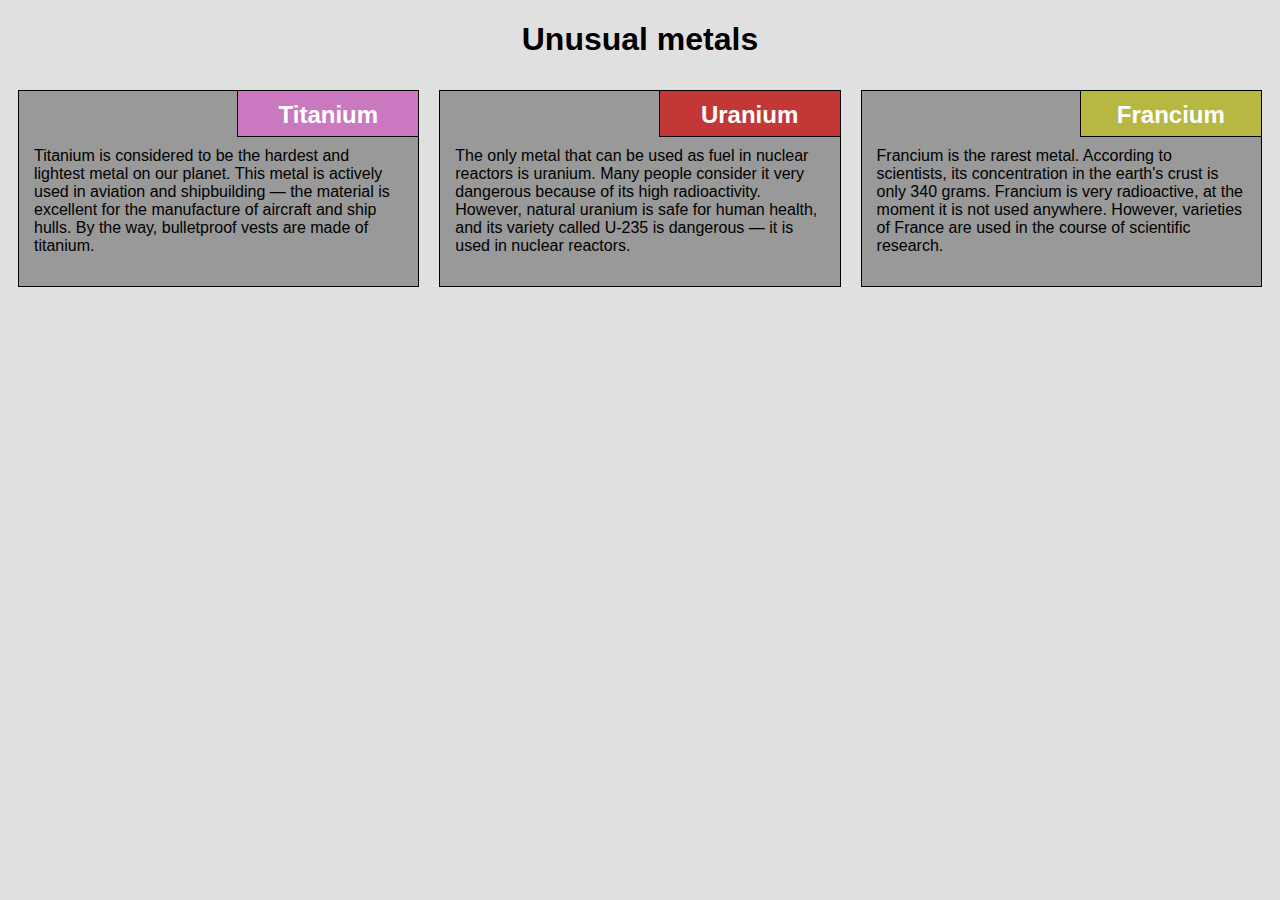
<file: index.html>
<!DOCTYPE html>
<html lang="en">

<head>
    <meta charset="utf-8">
    <meta name="viewport" content="width=device-width, initial-scale=1">
    <title>Module_2 assignment</title>
    <link rel="stylesheet" href="css/style.css">
</head>

<body>
    <!-- header -->
    <!-- there is a three blocks about unusual metals (titanium, uranium and francium) -->
    <h1>Unusual metals</h1>

    <!-- blocks -->
    <div class="block">

        <div class="mobile-block tablet-block-top desktop-block">
            <article class="titanium">
                <h2>Titanium</h2>
                <p>
                    Titanium is considered to be the hardest and lightest metal on our planet. 
                    This metal is actively used in aviation and shipbuilding — 
                    the material is excellent for the manufacture of aircraft and ship hulls. 
                    By the way, bulletproof vests are made of titanium. 

                </p>
            </article>
        </div>

        <div class="mobile-block tablet-block-top desktop-block">
            <article class="uranium">
                <h2>Uranium</h2>
                <p>
                    The only metal that can be used as fuel in nuclear reactors is uranium. 
                    Many people consider it very dangerous because of its high radioactivity. 
                    However, natural uranium is safe for human health, and its variety called U-235 
                    is dangerous — it is used in nuclear reactors.
                </p>
            </article>
        </div>

        <div class="mobile-block tablet-block-down desktop-block">
            <article class="francium">
                <h2>Francium</h2>
                <p>
                    Francium is the rarest metal. According to scientists, its concentration 
                    in the earth's crust is only 340 grams. Francium is very radioactive, at the moment 
                    it is not used anywhere. However, varieties of France are used in 
                    the course of scientific research.
                </p>
            </article>
        </div>

    </div>

</body>

</html>
</file>
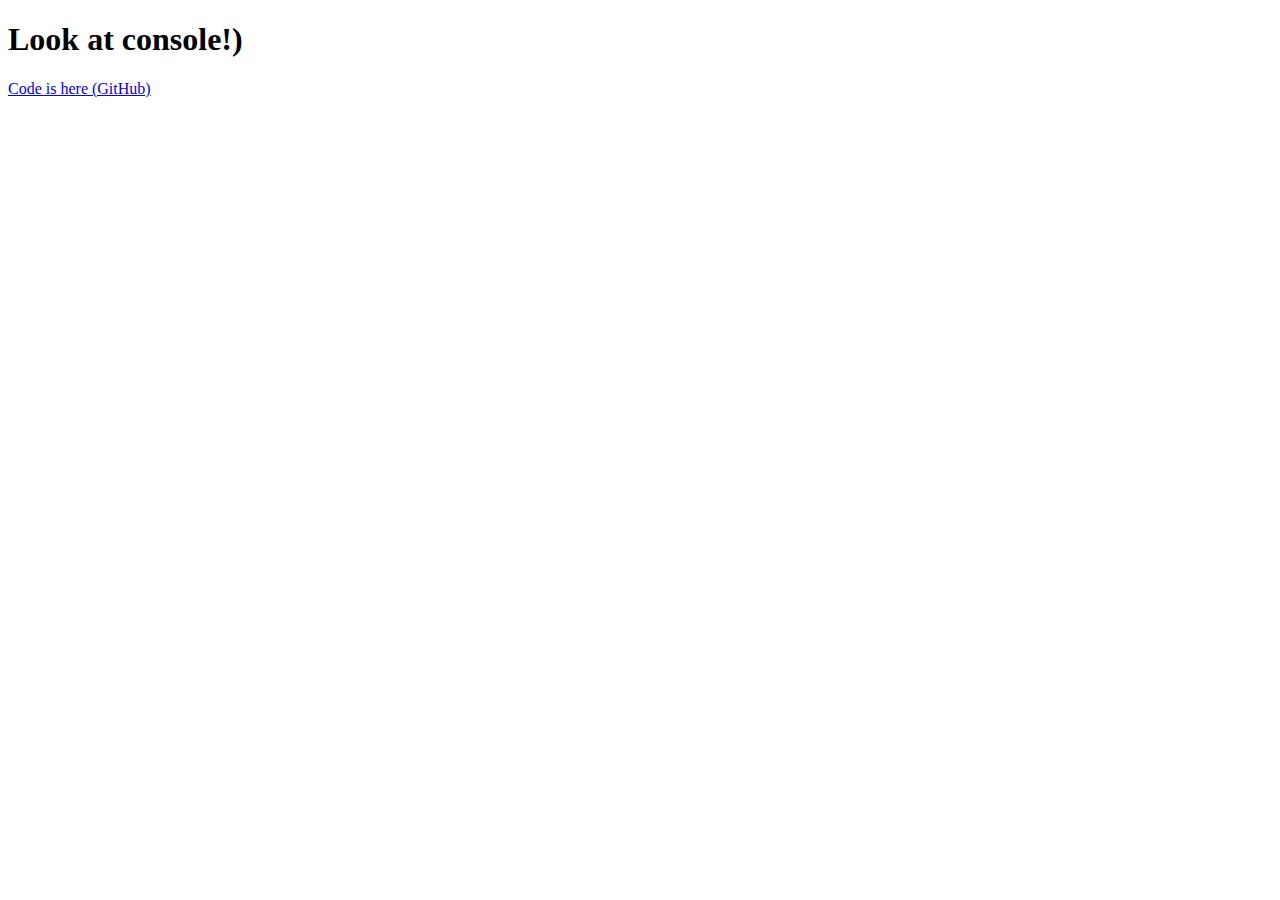
<file: Coursera-WEB/Module4/index.html>
<!DOCTYPE html>
<html>
<head>
  <meta charset="UTF-8">
  <meta http-equiv="X-UA-Compatible" content="IE=edge">
  <meta name="viewport" content="width=device-width, initial-scale=1.0">
  <title>Module 4 Assignment</title>
</head>
<body>
  <h1>Look at console!)</h1>
  <p>
    <a href="https://github.com/kzagul/kzagul.github.io/tree/main/Coursera-WEB/Module4">
      Code is here (GitHub)
    </a>
  </p>

  <!-- js scripts -->
  <script src="SpeakHello.js"></script>
  <script src="SpeakGoodBye.js"></script>
  <script src="script.js"></script>
</body>
</html>
</file>
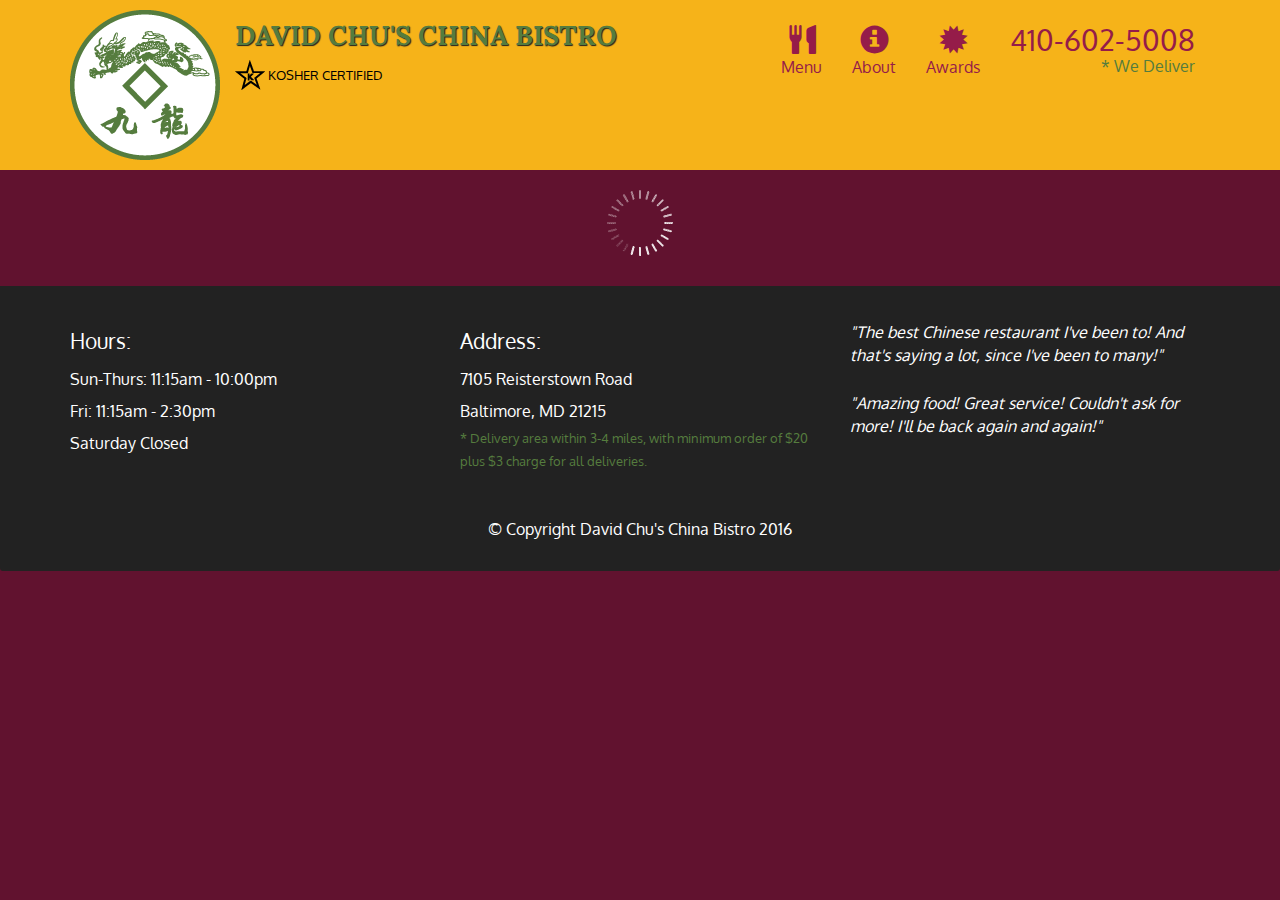
<file: Coursera-WEB/Module5/index.html>
<!doctype html>
<html lang="en">
  <head>
    <meta charset="utf-8">
    <meta http-equiv="X-UA-Compatible" content="IE=edge">
    <meta name="viewport" content="width=device-width, initial-scale=1">
    <title>David Chu's China Bistro</title>
    <link rel="stylesheet" href="css/bootstrap.min.css">
    <link rel="stylesheet" href="css/styles.css">
    <link href='https://fonts.googleapis.com/css?family=Oxygen:400,300,700' rel='stylesheet' type='text/css'>
    <link href='https://fonts.googleapis.com/css?family=Lora' rel='stylesheet' type='text/css'>
  </head>
<body>
  <header>
    <nav id="header-nav" class="navbar navbar-default">
      <div class="container">
        <div class="navbar-header">
          <a href="index.html" class="pull-left visible-md visible-lg">
            <div id="logo-img" alt="Logo image"></div>
          </a>

          <div class="navbar-brand">
            <a href="index.html"><h1>David Chu's China Bistro</h1></a>
            <p>
              <img src="images/star-k-logo.png" alt="Kosher certification">
              <span>Kosher Certified</span>
            </p>
          </div>

          <button id="navbarToggle" type="button" class="navbar-toggle collapsed" data-toggle="collapse" data-target="#collapsable-nav" aria-expanded="false">
            <span class="sr-only">Toggle navigation</span>
            <span class="icon-bar"></span>
            <span class="icon-bar"></span>
            <span class="icon-bar"></span>
          </button>
        </div>
        
        <div id="collapsable-nav" class="collapse navbar-collapse">
           <ul id="nav-list" class="nav navbar-nav navbar-right">
            <li id="navHomeButton" class="visible-xs active">
              <a href="index.html">
                <span class="glyphicon glyphicon-home"></span> Home</a>
            </li>
            <li id="navMenuButton">
              <a href="#" onclick="$dc.loadMenuCategories();">
                <span class="glyphicon glyphicon-cutlery"></span><br class="hidden-xs"> Menu</a>
            </li>
            <li>
              <a href="#">
                <span class="glyphicon glyphicon-info-sign"></span><br class="hidden-xs"> About</a>
            </li>
            <li>
              <a href="#">
                <span class="glyphicon glyphicon-certificate"></span><br class="hidden-xs"> Awards</a>
            </li>
            <li id="phone" class="hidden-xs">
              <a href="tel:410-602-5008">
                <span>410-602-5008</span></a><div>* We Deliver</div>
            </li>
          </ul><!-- #nav-list -->
        </div><!-- .collapse .navbar-collapse -->
      </div><!-- .container -->
    </nav><!-- #header-nav -->
  </header>

  <div id="call-btn" class="visible-xs">
    <a class="btn" href="tel:410-602-5008">
    <span class="glyphicon glyphicon-earphone"></span>
    410-602-5008
    </a>
  </div>
  <div id="xs-deliver" class="text-center visible-xs">* We Deliver</div>

  <div id="main-content" class="container"></div>

  <footer class="panel-footer">
    <div class="container">
      <div class="row">
        <section id="hours" class="col-sm-4">
          <span>Hours:</span><br>
          Sun-Thurs: 11:15am - 10:00pm<br>
          Fri: 11:15am - 2:30pm<br>
          Saturday Closed
          <hr class="visible-xs">
        </section>
        <section id="address" class="col-sm-4">
          <span>Address:</span><br>
          7105 Reisterstown Road<br>
          Baltimore, MD 21215
          <p>* Delivery area within 3-4 miles, with minimum order of $20 plus $3 charge for all deliveries.</p>
          <hr class="visible-xs">
        </section>
        <section id="testimonials" class="col-sm-4">
          <p>"The best Chinese restaurant I've been to! And that's saying a lot, since I've been to many!"</p>
          <p>"Amazing food! Great service! Couldn't ask for more! I'll be back again and again!"</p>
        </section>
      </div>
      <div class="text-center">&copy; Copyright David Chu's China Bistro 2016</div>
    </div>
  </footer>

  
  <!-- jQuery (Bootstrap JS plugins depend on it) -->
  <script src="js/jquery-2.1.4.min.js"></script>
  <script src="js/bootstrap.min.js"></script>
  <script src="js/ajax-utils.js"></script>
  <script src="js/script.js"></script>
</body>
</html>
</file>
<file: css/style.css>
/* general styles */

body {
    background-color: #e0e0e0;
    box-sizing: border-box;
    font-family: Helvetica;
}
h1 {
    color: black;
    text-align: center;
}
h2 {
    color: white;
    text-align: center;
}

/* .titanium, .uranium, .francium */
article   {
    border: 1px solid black;
    background-color: #999999;
    margin: 10px;
}

article > h2 {
    float: right;

    border-bottom: 1px solid black;
    border-left: 1px solid black;

    margin: 0;
    padding-top: 10px;

    width: 180px;
    text-align: center;

    font-size: 24px;
    font-weight: bold;
    height: 35px;
}

.titanium > h2 {
    background-color: #ca78bf;
}

.uranium  > h2 {
    background-color: #c33737;
}

.francium  > h2 {
    background-color: #b6b842;
}

article > p {
    padding: 40px 15px 15px 15px;
}

.block {
    width: 100%;
}

/* Mobile */
@media (max-width: 767px) {
    .mobile-block {
        float: left;
        width: 100%;
    }
}

/* Desktop */
@media (min-width: 992px) {
    .desktop-block {
        float: left;
        width: 33.33%;
    }
}


/* Tablet */
@media (min-width: 768px) and (max-width: 991px) {
    .tablet-block-top {
        width: 50%;
        float: left;
    }
    .tablet-block-down {
        width: 100%;
        float: left;
    }
}
</file>
<file: Coursera-WEB/Module5/css/styles.css>
body {
  font-size: 16px;
  color: #fff;
  background-color: #61122f;
  font-family: 'Oxygen', sans-serif;
}

/** HEADER **/
#header-nav {
  background-color: #f6b319;
  border-radius: 0;
  border: 0;
}

#logo-img {
  background: url('../images/restaurant-logo_large.png') no-repeat;
  width: 150px;
  height: 150px;
  margin: 10px 15px 10px 0;
}

.navbar-brand {
  padding-top: 25px;
}
.navbar-brand h1 { /* Restaurant name */
  font-family: 'Lora', serif;
  color: #557c3e;
  font-size: 1.5em;
  text-transform: uppercase;
  font-weight: bold;
  text-shadow: 1px 1px 1px #222;
  margin-top: 0;
  margin-bottom: 0;
  line-height: .75;
}
.navbar-brand a:hover, .navbar-brand a:focus {
  text-decoration: none;
}
.navbar-brand p { /* Kosher cert */
  color: #000;
  text-transform: uppercase;
  font-size: .7em;
  margin-top: 15px;
}
.navbar-brand p span { /* Star-K */
  vertical-align: middle;
}

#nav-list {
  margin-top: 10px;
}
#nav-list a {
  color: #951C49;
  text-align: center;
}
#nav-list a:hover {
  background: #E7E7E7;
}
#nav-list a span {
  font-size: 1.8em;
}

#phone {
  margin-top: 5px;
}
#phone a { /* Phone number */
  text-align: right;
  padding-bottom: 0;
}
#phone div { /* We Deliver */
  color: #557c3e;
  text-align: right;
  padding-right: 15px;
}

.navbar-header button.navbar-toggle, .navbar-header .icon-bar {
  border: 1px solid #61122f;
}
.navbar-header button.navbar-toggle {
  clear: both;
  margin-top: -30px;
}
/* END HEADER */

/* FOOTER */
.panel-footer {
  margin-top: 30px;
  padding-top: 35px;
  padding-bottom: 30px;
  background-color: #222;
  border-top: 0;
}
.panel-footer div.row {
  margin-bottom: 35px;
}
#hours, #address {
  line-height: 2;
}
#hours > span, #address > span {
  font-size: 1.3em;
}
#address p {
  color: #557c3e;
  font-size: .8em;
  line-height: 1.8;
}
#testimonials {
  font-style: italic;
}
#testimonials p:nth-child(2) {
  margin-top: 25px;
}
/* END FOOTER */



/* HOME PAGE */
.container .jumbotron {
  box-shadow: 0 0 50px #3F0C1F;
  border: 2px solid #3F0C1F;
}

#menu-tile, #specials-tile, #map-tile {
  height: 250px;
  width: 100%;
  margin-bottom: 15px;
  position: relative;
  border: 2px solid #3F0C1F;
  overflow: hidden;
}
#menu-tile:hover, #specials-tile:hover, #map-tile:hover {
  box-shadow: 0 1px 5px 1px #cccccc;
}
#menu-tile {
  background: url('../images/menu-tile.jpg') no-repeat;
  background-position: center;
}
#specials-tile {
  background: url('../images/specials-tile.jpg') no-repeat;
  background-position: center;
}
#menu-tile span, #specials-tile span, #map-tile span {
  position: absolute;
  bottom: 0;
  right: 0;
  width: 100%;
  text-align: center;
  font-size: 1.6em;
  text-transform: uppercase;
  background-color: #000;
  color: #fff;
  opacity: .8;
}
/* END HOME PAGE */

/* MENU CATEGORIES PAGE */
.category-tile { 
  position: relative;
  border: 2px solid #3F0C1F;
  overflow: hidden;
  width: 200px;
  height: 200px;
  margin: 0 auto 15px;
}
.category-tile span {
  position: absolute;
  bottom: 0;
  right: 0;
  width: 100%;
  text-align: center;
  font-size: 1.2em;
  text-transform: uppercase;
  background-color: #000;
  color: #fff;
  opacity: .8;
}
.category-tile:hover {
  box-shadow: 0 1px 5px 1px #cccccc;
}

#menu-categories-title + div {
  margin-bottom: 50px;
}
/* END MENU CATEGORIES PAGE */

/* SINGLE CATEGORY PAGE */
.menu-item-tile {
  margin-bottom: 25px;
}
.menu-item-tile hr {
  width: 80%;
}
.menu-item-tile .menu-item-price {
  font-size: 1.1em;
  text-align: right;
  margin-top: -15px;
  margin-right: -15px;
}
.menu-item-tile .menu-item-price span {
  font-size: .6em;
}
.menu-item-photo {
  position: relative;
  border: 2px solid #3F0C1F; 
  overflow: hidden;
  padding: 0;
  margin-right: -15px;
  margin-left: auto;
  margin-bottom: 20px;
  max-width: 250px;
}
.menu-item-photo div {
  position: absolute;
  bottom: 0;
  right: 0;
  width: 80px;
  background-color: #557c3e;
  text-align: center;
}
.menu-item-description {
  padding-right: 30px;
}
h3.menu-item-title {
  margin: 0 0 10px;
}
.menu-item-details {
  font-size: .9em;
  font-style: italic;
}
/* END SINGLE CATEGORY PAGE */


/********** Large devices only **********/
@media (min-width: 1200px) {
  .container .jumbotron {
    background: url('../images/jumbotron_1200.jpg') no-repeat;
    height: 675px;
  }
}

/********** Medium devices only **********/
@media (min-width: 992px) and (max-width: 1199px) {
  /* Header */
  #logo-img {
    background: url('../images/restaurant-logo_medium.png') no-repeat;
    width: 100px;
    height: 100px;
    margin: 5px 5px 5px 0;
  }
  /* End Header */

  /* Home Page */
  .container .jumbotron {
    background: url('../images/jumbotron_992.jpg') no-repeat;
    height: 558px;
  }
  /* End Home Page */
}

/********** Small devices only **********/
@media (min-width: 768px) and (max-width: 991px) {
  /* Home Page */
  .container .jumbotron {
    background: url('../images/jumbotron_768.jpg') no-repeat;
    height: 432px;
  }
  /* End Home Page */
}

/********** Extra small devices only **********/
@media (max-width: 767px) {
  /* Header */
  .navbar-brand {
    padding-top: 10px;
    height: 80px;
  }
  .navbar-brand h1 { /* Restaurant name */
    padding-top: 10px;
    font-size: 5vw; /* 1vw = 1% of viewport width */
  }
  .navbar-brand p { /* Kosher cert */
    font-size: .6em;
    margin-top: 12px;
  }
  .navbar-brand p img { /* Star-K */
    height: 20px;
  }

  #collapsable-nav a { /* Collapsed nav menu text */
    font-size: 1.2em;
  }
  #collapsable-nav a span { /* Collapsed nav menu glyph */
    font-size: 1em;
    margin-right: 5px;
  }

  #call-btn > a {
    font-size: 1.5em;
    display: block;
    margin: 0 20px;
    padding: 10px;
    border: 2px solid #fff;
    background-color: #f6b319;
    color: #951c49;
  }
  #xs-deliver {
    margin-top: 5px;
    font-size: .7em;
    letter-spacing: .1em;
    text-transform: uppercase;
  }
  /* End Header */

  /* Footer */
  .panel-footer section {
    margin-bottom: 30px;
    text-align: center;
  }
  .panel-footer section:nth-child(3) {
    margin-bottom: 0; /* margin already exists on the whole row */
  }
  .panel-footer section hr {
    width: 50%;
  }
  /* End Footer */

  /* Home Page */
  .container .jumbotron {
    margin-top: 30px;
    padding: 0;
  }
  #menu-tile, #specials-tile {
    width: 360px;
    margin: 0 auto 15px;
  }

  .menu-item-photo {
    margin-right: auto;
  }
  .menu-item-tile .menu-item-price {
    text-align: center;
  }
  .menu-item-description {
    text-align: center;;
  }
}


/********** Super extra small devices Only :-) (e.g., iPhone 4) **********/
@media (max-width: 479px) {
  /* Header */
  .navbar-brand h1 { /* Restaurant name */
    padding-top: 5px;
    font-size: 6vw;
  }
  /* End Header */
  
  /* Home page */
  #menu-tile, #specials-tile {
    width: 280px;
    margin: 0 auto 15px;
  }

  .col-xxs-12 {
    position: relative;
    min-height: 1px;
    padding-right: 15px;
    padding-left: 15px;
    float: left;
    width: 100%;
  }
}
</file>
